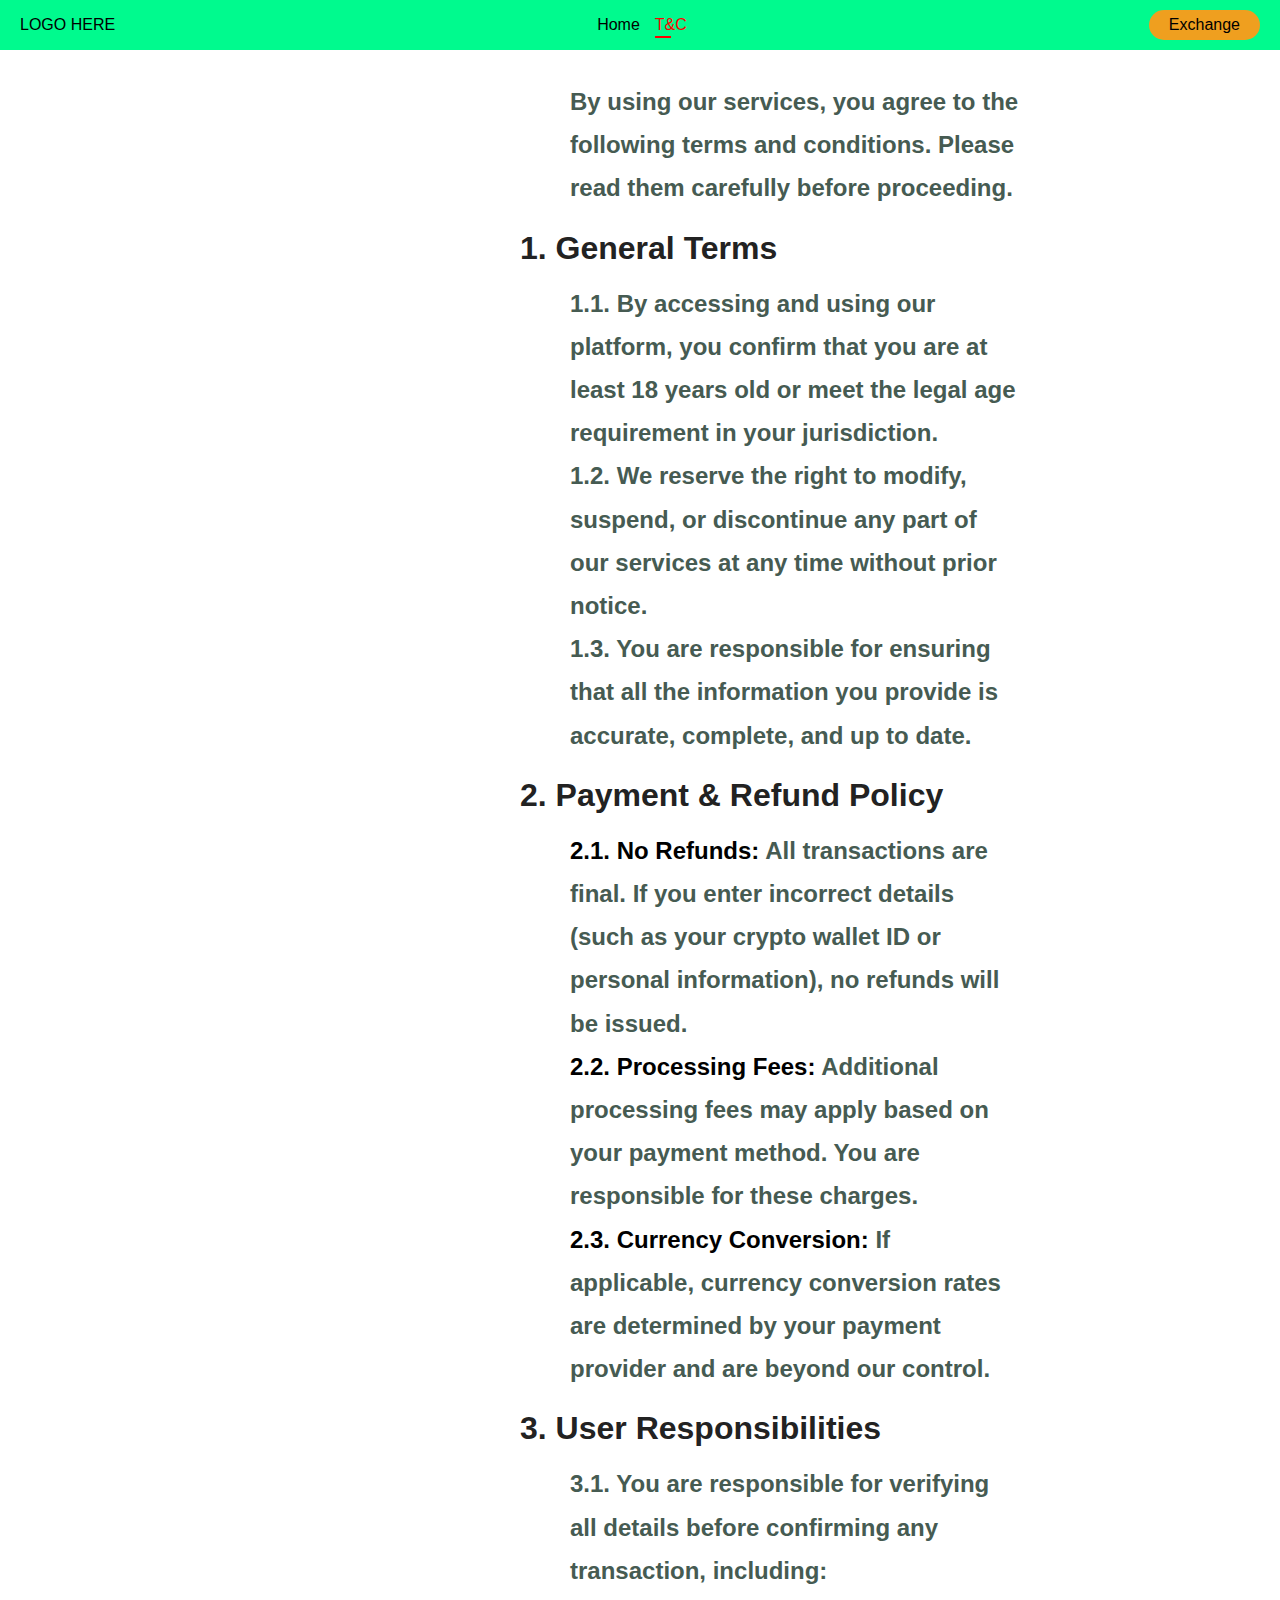
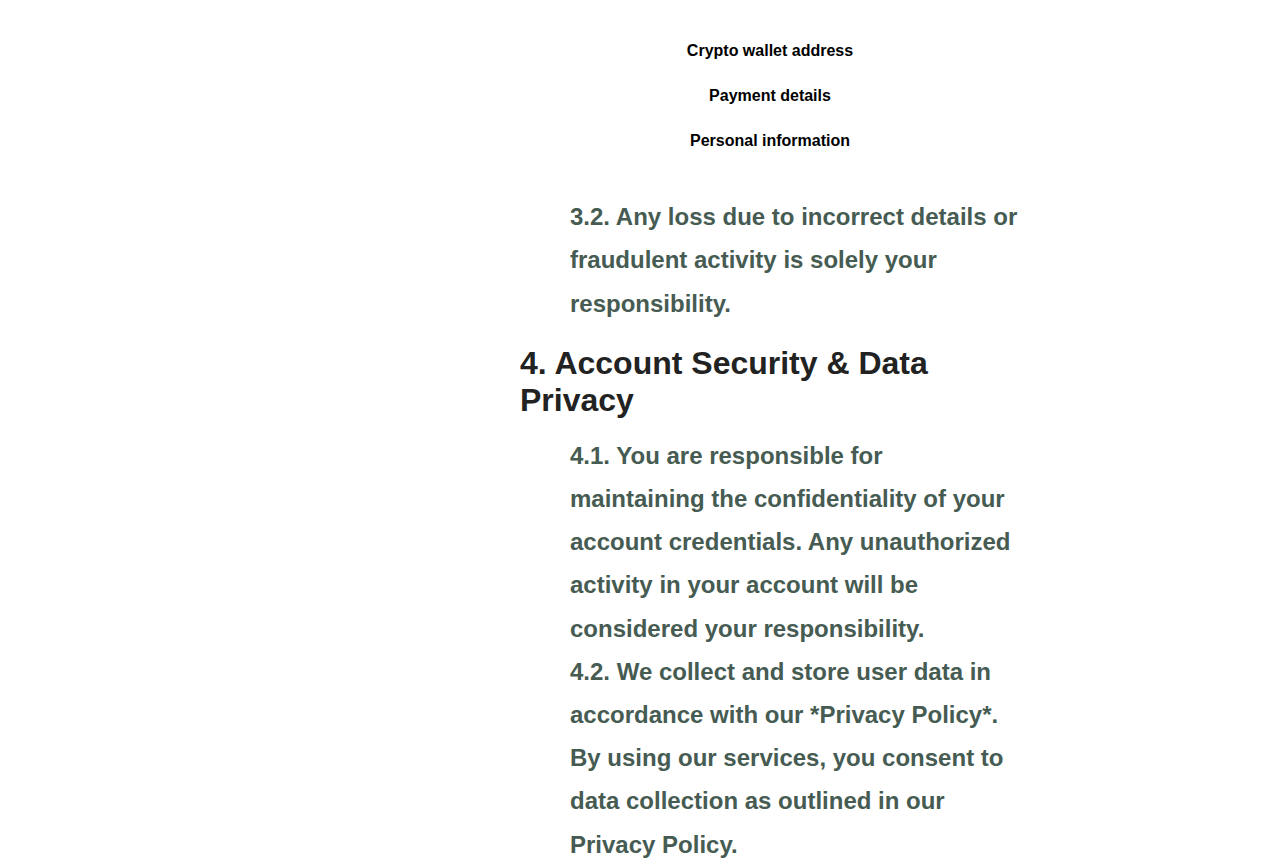
<file: Terms&condition.html>
<!DOCTYPE html>
<html lang="en">
<head>
    <meta charset="UTF-8">
    <meta name="viewport" content="width=device-width, initial-scale=1.0">
    <title>Document</title>
    <link rel="stylesheet" href="style.css">
</head>
<body>
    <header id="navbar">
        <div class="logo">LOGO HERE</div>
        <nav>
          <ul>
            <li><a href="index.html">Home</a></li>
            <li><a href="Terms&condition.html" class="active">T&C</a></li>
          </ul>
        </nav>
       <a href="exchange.html" class="exchange">Exchange</a>
    </header>

    <section id="t-c">
        <p>By using our services, you agree to the following terms and conditions. Please read them carefully before proceeding.</p>
         <div class="term1 term">
            <h1>1. General Terms</h1>
            <p>
                1.1. By accessing and using our platform, you confirm that you are at least 18 years old or meet the legal age requirement in your jurisdiction. 
                <br> 
                1.2. We reserve the right to modify, suspend, or discontinue any part of our services at any time without prior notice.  
                <br>
                1.3. You are responsible for ensuring that all the information you provide is accurate, complete, and up to date.  
            </p>
        </div>
        <div class="term2 term">
            <h1>2. Payment & Refund Policy</h1>
            <p>
                 <span>2.1. No Refunds:</span> All transactions are final. If you enter incorrect details (such as your crypto wallet ID or personal information), no refunds will be issued. 
                 <br>
                 <span>2.2. Processing Fees: </span> Additional processing fees may apply based on your payment method. You are responsible for these charges.  
                 <br>
                 <span>2.3. Currency Conversion: </span>
                  If applicable, currency conversion rates are determined by your payment provider and are beyond our control.  
            </p>
        </div>
        <div class="term3 term">
            <h1>3. User Responsibilities</h1>  
            <p>
                3.1. You are responsible for verifying all details before confirming any transaction, including:
                <br>  
                <ul>
                    <li><a href="#">Crypto wallet address</a></li>
                    <li><a href="#">Payment details</a></li>
                    <li><a href="#">Personal information</a></li>
                </ul>
               <br> 
               <p>
            3.2. Any loss due to incorrect details or fraudulent activity is solely your responsibility.
        </p>
        </p>
        </div>
        <div class="term4 term">
            <h1>4. Account Security & Data Privacy</h1> 
            <p>4.1. You are responsible for maintaining the confidentiality of your account credentials. Any unauthorized activity in your account will be considered your responsibility.  
            <br>
            4.2. We collect and store user data in accordance with our *Privacy Policy*. By using our services, you consent to data collection as outlined in our Privacy Policy.</p>
        </div>
    </section>
</body>
</html>
</file>
<file: style.css>
@import url("https://fonts.googleapis.com/css2?family=Inter:ital,opsz,wght@0,14..32,100..900;1,14..32,100..900&family=Oswald:wght@200..700&family=Playfair+Display:ital,wght@0,400..900;1,400..900&family=Poppins:ital,wght@0,100;0,200;0,300;0,400;0,500;0,600;0,700;0,800;0,900;1,100;1,200;1,300;1,400;1,500;1,600;1,700;1,800;1,900&display=swap");
* {
  margin: 0;
  padding: 0;
  box-sizing: border-box;
  font-family: "Spartan", sans-serif;
}
html {
  scroll-behavior: smooth;
}

h1 {
  font-size: 50px;
  color: #222;
}
h2 {
  font-size: 30px;
  color: #222;
}
h4 {
  font-size: 20px;
  color: #222;
}
h6 {
  font-weight: 700;
  font-size: 12px;
}
p {
  font-size: 16px;
  color: #465b52;
  margin: 15px 0 20px 0;
}
.section-p1 {
  padding: 40px 80px;
}
.section-m1 {
  margin: 40px 0;
}

button.normal {
  font-size: 14px;
  font-weight: 600;
  padding: 15px 30px;
  color: #000;
  background-color: #fff;
  border-radius: 4px;
  cursor: pointer;
  outline: none;
  border: none;
  transition: 0.2s;
}

button.white {
  font-size: 13px;
  font-weight: 600;
  padding: 11px 18px;
  color: #ffffff;
  background-color: transparent;
  cursor: pointer;
  outline: none;
  border: 1px solid #fff;
  transition: 0.2s;
}
* {
  margin: 0;
  padding: 0;
  box-sizing: border-box;
  color: #000;
}
:root {
  --texthover--: hsl(0, 100%, 50%);
  --text--: hsl(0, 0%, 0%);
  --bc--: hsl(154, 100%, 49%);
  --boxhover--: hsl(37, 97%, 57%);
  --box--: hsl(37, 87%, 53%);
}
body {
  width: 100vw;
  margin: auto;
  height: 100vh;
}
/* navbar */
#navbar {
  background-color: var(--bc--);
  display: flex;
  flex-wrap: wrap;
  justify-content: space-between;
  align-items: center;
  height: 50px;
  width: 100%;
  color: var(--text--);
  position: fixed;
  top: 0;
  z-index: 99;
}
.logo {
  padding: 0 20px;
}
.exchange {
  margin-right: 20px;
  padding: 0 20px;
}

#navbar nav ul {
  display: flex;
  flex-wrap: wrap;
  list-style: none;
  gap: 15px;
}
#navbar a {
  text-decoration: none;
  font-weight: 500;
}
#navbar li {
  position: relative;
}
#navbar li a:hover,
#navbar li a.active {
  color: var(--texthover--);
}
#navbar li a.active::before,
#navbar li a:hover::before {
  content: "";
  width: 50%;
  height: 2px;
  background-color: var(--texthover--);
  position: absolute;
  bottom: -4px;
  left: 0;
  transition: 0.5ms;
}
#navbar .exchange {
  background-color: var(--box--);
  height: 30px;
  display: flex;
  justify-content: center;
  align-items: center;
  border-radius: 15px;
  transition: 0.5s;
}
#navbar .exchange:hover {
  background-color: var(--boxhover--);
  color: white;
}

/* Footer*/
#footer {
  gap: 2rem;
  display: flex;
  flex-direction: column;
  align-items: center;
  justify-content: center;
  margin: 3rem;
}
#footer .contact {
  display: flex;
  gap: 1.5rem;
}
#footer .contact a {
  text-decoration: none;
  color: var(--text--);
}
#footer .contact a:hover {
  color: var(--texthover--);
  text-decoration: underline;
}
#footer .description {
  bottom: 20px;
  text-align: justify;
  text-indent: 3rem;
  line-height: 1.6rem;
}
/* home */
#blog {
  margin: 80px 1% 0 1%;
  display: flex;
  flex-wrap: wrap;
  align-items: center;
  justify-content: center;
  flex: 1fr;
  background: linear-gradient(
    90deg,
    rgba(16, 103, 77, 1) 0%,
    rgba(185, 166, 99, 1) 38%,
    rgba(115, 177, 190, 1) 100%
  );
}
#blog .detail {
  display: flex;
  flex-direction: row;
  margin: 0 30px 0;
}
#blog .icon {
  border: 1px dotted black;
  height: 30px;
  width: 30px;
  border-radius: 50px;
  font-size: 15px;
  text-align: center;
  padding: 5px;
  margin-top: 5px;
}
#blog .data {
  height: 100%;
  padding: 10px;
  display: flex;
  flex-direction: column;
}
#blog h2 {
  font-weight: 700;
  font-size: 20px;
}
#blog h3 {
  font-size: 10px;
}
#available-coin{
  display: flex;
  flex-wrap: wrap;
  flex-direction: column;
  justify-content: center;
  align-items: center;
}
#available-coin .exchange{
  font-size: 50px;
  margin-top: 20px;
  font-weight: 700;
}
#available-coin .coins{
  display: flex;
  flex-direction: column;
  flex-wrap: wrap;
}
#available-coin .coin{
  width: 700px;
  height: 300px;
  margin: 50px;
  display: flex;
  border-radius: 10px;
  flex-wrap: wrap;
  box-shadow: rgba(50, 50, 93, 0.25) 0px 6px 12px -2px,
  rgba(0, 0, 0, 0.3) 0px 3px 7px -3px;
  position: relative;
  flex-direction: row;
  justify-content:space-around;
}
#available-coin .coin:nth-child(odd)
{
  background-color: #BAB86C;
}
#available-coin .coin:nth-child(even)
{
  background-color: #026b45;
}
#available-coin .coin img{
  top: 20px;
  transform: translate(40%,20%);
  width: 200px;
  height: 200px;
  border-radius: 50%;
  position: absolute;
}
#available-coin .data{
  position: absolute;
  left: 25px;
  top: 20px;
}
#available-coin .data h2{
  font-weight: 700;
}
#available-coin .data p{
  display: inline-block;
  margin-left: 40px;
  padding: 5px;
  border-radius: 50px;
  background-color: var(--box--);
  transition: all 0.5s;
}
#available-coin .data p:hover{
  color: rgb(240, 240, 240);
  background-color: var(--boxhover--);
}
/* Coin */
#head {
  display: flex;
  flex-wrap: wrap;
  row-gap: 20px;
  justify-content: center;
  align-items: center;
  margin: 80px 20px 20px;
}
#head .img {
  display: flex;
  flex-direction: column;
  justify-content: center;
  align-items: center;
  height: 320px;
  margin: 30px;
  width: 300px;
  padding: 20px 10px;
  position: relative;
  box-shadow: rgba(50, 50, 93, 0.25) 0px 6px 12px -2px,
    rgba(0, 0, 0, 0.3) 0px 3px 7px -3px;
  transition: 0.5s;
}
#head .img:hover {
  border: 1px solid black;
  border-radius: 10px;
  width: 310px;
  height: 330px;
}
#head .img img {
  position: absolute;
  top: 20px;
  transform: translate(-50%);
  width: 200px;
  border-radius: 50%;
}
#head .img p {
  position: absolute;
  width: 90px;
  height: 50px;
  bottom: 0;
  text-align: center;
  border-radius: 30px;
}
#head .btn {
  bottom: 3em;
  position: absolute;
  text-decoration: none;
  background-color: var(--box--);
  width: 70px;
  left: 35%;
  border: none;
  height: 30px;
  border-radius: 50px;
  display: flex;
  align-items: center;
  justify-content: center;
}
#head .btn:hover {
  color: white;
  background-color: var(--boxhover--);
  box-shadow: rgba(0, 0, 0, 0.08) 0px 4px 12px;
}
#morecoin p{
  font-size: 2rem;
  text-align: center;
  margin: 20px 20px;
  color: hsl(0, 21%, 54%,0.7);
}
/* form */
#formgroup {
  border: 1px solid black;
  border-radius: 10px;
  margin-top: 80px;
  margin: 4rem 7rem;
  box-shadow: rgba(0, 0, 0, 0.12) 0px 1px 3px, rgba(0, 0, 0, 0.24) 0px 1px 2px;
  display: flex;
  flex-direction: column;
  flex-wrap: wrap;
}
#formgroup .form-item {
  margin: 15px 30px;
  display: grid;
  grid-template-columns: 1fr 2fr;
}
#formgroup .lable {
  font-weight: 600;
  color: var(--text--);
}
#formgroup .detail {
  outline: none;
  font-size: 1rem;
  margin-left: 10px;
  padding-left: 0.5rem;
}
#formgroup .detail:hover {
  outline: none;
}
#formgroup #btn {
  display: flex;
  justify-content: center;
  margin: 40px auto;
  margin-bottom: 10px;
  font-size: 1.7rem;
  padding: 10px;
  border: none;
  background-color: var(--box--);
  border-radius: 50px;
  transition: 0.5s;
}
#formgroup .btn:hover {
  background-color: var(--boxhover--);
  color: white;
}
#payment{
  width: 50%;
  height: 300px;
  display: flex;
  justify-content: center;
  align-items: center;
  margin-left: 25%;
}
#payment img{
  width: 300px;
}

/* T&C */
#t-c{
  width: 500px;
  margin: 80px 20px 20px;
  left: 500px;
  position: relative;
}
#t-c p{
  font-size: 1.5rem;
  font-weight: 700;
  line-height: 180%;
  margin-left: 50px;
}
#t-c h1{
  font-weight:bold ;
  font-size: 2rem;
}
#t-c .term ul{
  display: flex;
  flex-direction: column;
  justify-content: center;
  align-items: center;
  height: 150px;
  list-style: none;
 }
 #t-c .term ul li{
  font-size: 2.5rem;
 }
 #t-c .term ul a{
  font-size: 1rem;
  text-decoration: none;
  font-weight: 600;
 }

/* Paymethod */
#pay{
  margin: 80px 20px 20px;
  display: flex;
  flex-direction: column;
  justify-content: center;
  align-items: center;
}
#pay .qr img{
  width: 300px;
  height: 300px;
}
#pay .paymethod{
  display: flex;
  flex-direction: column;
  justify-content: center;
  align-items: center;
  width: 90%;
  padding: 50px;
  box-shadow: rgba(50, 50, 93, 0.25) 0px 6px 12px -2px,
  rgba(0, 0, 0, 0.3) 0px 3px 7px -3px;
transition: 0.5s;
gap: 20px;
}
#pay .refidForm{
  display: flex;
  gap: 20px;
}
#pay input{
  width: 150px;
  padding:2px 10px;
}
#pay .paybtn{
  background-color: var(--box--);
  height: 30px;
  display: flex;
  justify-content: center;
  align-items: center;
  border-radius: 15px;
  transition: 0.5s;
  border: none;
  position: relative;
  left: 40%;
  margin-top: 30px;
  padding: 10px;
  cursor: pointer;
}
#pay .paybtn:hover{
  background-color: var(--boxhover--);
  color: white;
}

/* Order */
#order{
  width: 100vw;
  height: 100vh;
  display: flex;
  flex-direction: column;
  justify-content: center;
  align-items: center;
}
#order p{
  width: 400px;
  height: 500px;
  padding: 20px;
  line-height: 40px;
  text-align: center;
  font-size: 2rem;
  background-color:hsla(71, 52%, 66%, 0.38);
  border: 1px solid #c5d57b61 ;
  border-radius: 50px;
}
#order .backhome{
  background-color: var(--box--);
  height: 30px;
  display: flex;
  justify-content: center;
  align-items: center;
  border-radius: 15px;
  padding: 10px;
  width: 150px;
  height: 50px;
  transition: 0.5s;
  text-decoration: none;
}
#order .backhome:hover{
  background-color: var(--boxhover--);
  color: white;
}




 @media (max-width: 420px) {
  body {
    width: 100vw;
    margin: auto;
    height: auto;
  }

 #navbar{
  display: flex;
  flex-wrap: wrap;
  width: inherit;
 }
 #blog{
  display: flex;
  align-items: center;
  justify-content: center;
  border-radius: 5px;
  margin:80px 10px;
 }
 #blog .detail{
  width: 100%;
 }
 #available-coin{
  margin:0 10px;
  display: flex;
  flex-direction: row;
  justify-content: center;
  align-items: center;
 }
 #available-coin .exchange{
  text-align: center;
  font-size: 2rem;
 }
 #available-coin .coins{
  display: flex;
  margin: 10px;
 }
 #available-coin .coin{
  display: flex;
  width:350px ;
  flex-wrap: wrap;
  flex-direction: column;
  justify-content: center;
  align-items: center;
  margin: 30px;
 }
 #available-coin .coin .data{
  left: 0;
  margin: 0 10px;
 }
 #available-coin .coin .data p{
  margin: 0;
 }
 #available-coin .coin img{
  width: 190px;
  height:180px;
  display: flex;
  justify-content: center;
  left: -70px;
  position: relative;
  margin-bottom: 30px;
 }
 #formgroup{
  display: flex;
  margin: 10px;
  margin-top: 80px;
 }
 #form-item #coin{
  margin: 0;
  background-color: red;
 }
 #payment img{ 
  object-position: center;
  object-fit: contain;
  overflow: auto;
 }
 #pay .paymethod{
  display: flex;
  flex-direction: column;
 }
 #pay .upi{
  font-size: 1.5rem;
 }
 #pay .payform label{
  font-size: 1rem;
  text-align: center;
  display: flex;justify-content: center;
  align-items: center;
 }
 #pay .payform input{
  display: flex;
  justify-content: center;
  align-items: center;
  margin-top: 20px;
  position: relative;
  left: 10%;
  width: 90%;
  font-size: 1rem;
 }
 #t-c{
  width:90%;
 }
 #t-c p{
  width: inherit;
  font-size: 1.3rem;
 }
 #t-c .term{
  width: inherit;
  font-size: 1.3rem;
 }
 #t-c .term h1{
   font-size: 1.5rem;
 }
 #t-c .term ul{
  display: flex;
  flex-direction: column;
  height: 200px;
  padding: 0;
  position: relative;
 }
 #t-c .term ul a{
  font-size: 1rem;
  left: 0;
 }
 #order{
  width: inherit;
  margin: 50px 20px;
  height:450px;
 }
 #order p{
  text-align: center;
  font-size: 1.5rem;
 }
 #order .backhome{
  height: 100px;
  width:150px;
  font-size: 1.2rem;
 }
}
</file>
